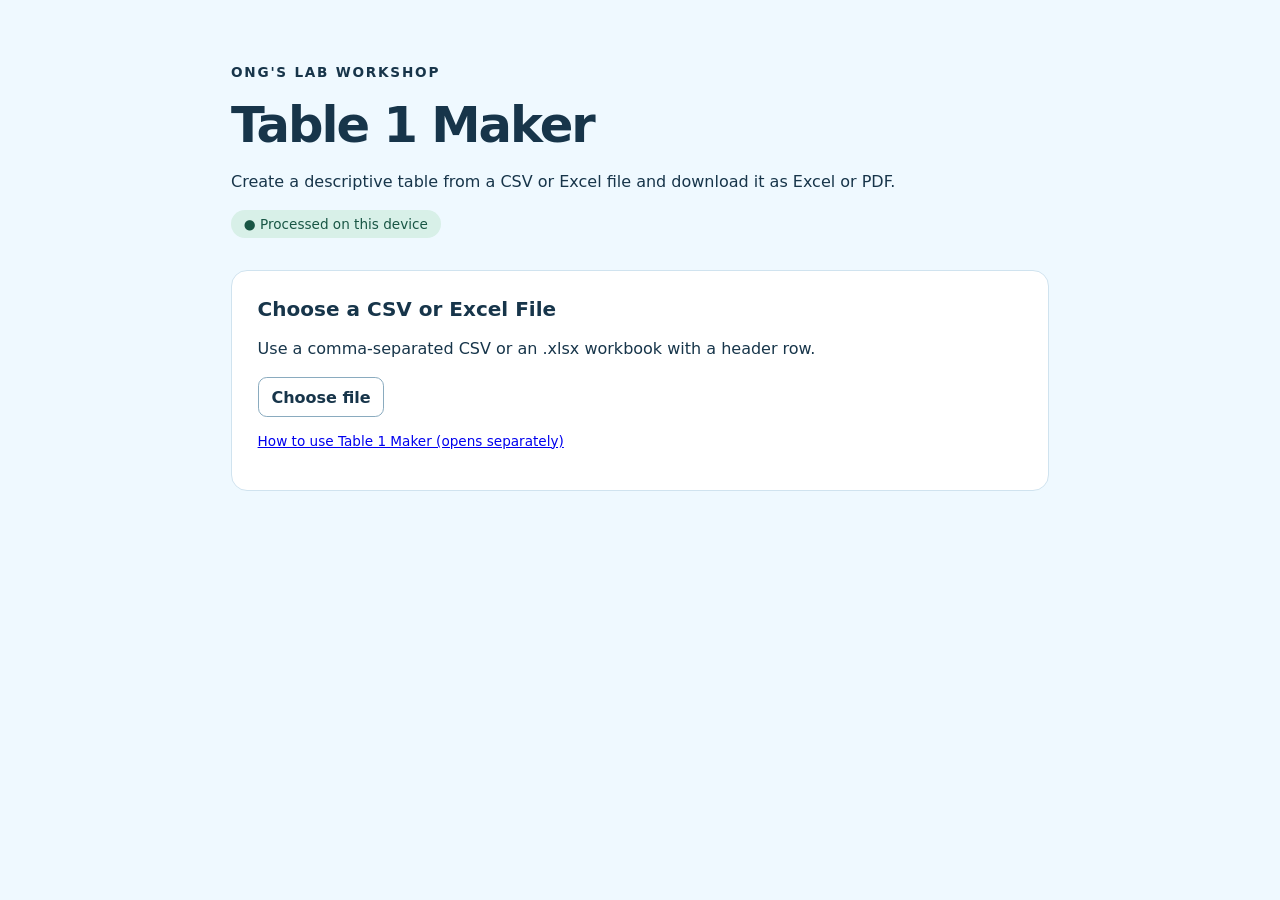
<file: index.html>
<!doctype html>
<html lang="en">
<head>
  <meta charset="utf-8">
  <title>Table 1 Maker</title>
  <meta http-equiv="refresh" content="0; url=./table1-github-preview/">
</head>
<body>
  <a href="./table1-github-preview/">Open Table 1 Maker</a>
</body>
</html>
</file>
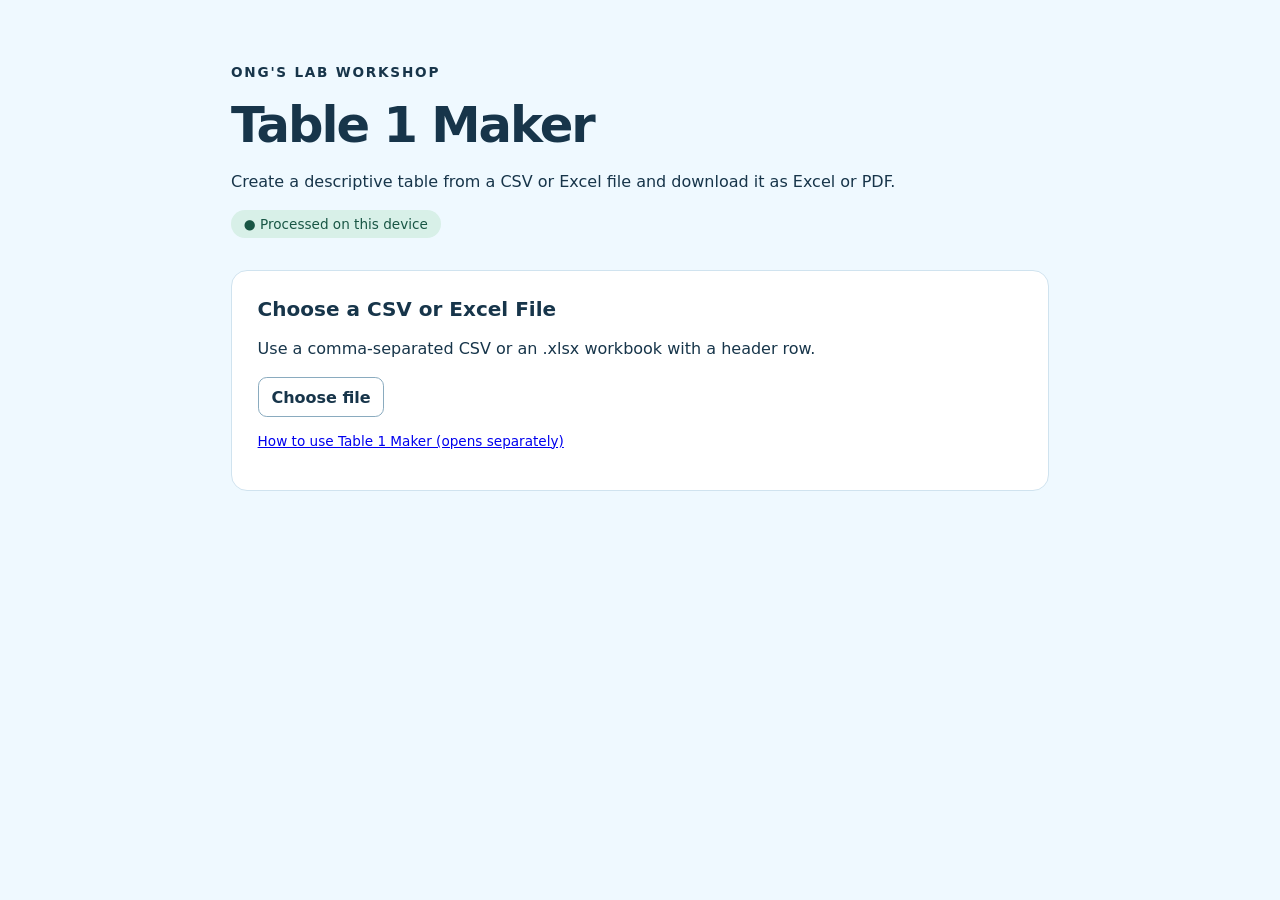
<file: table1-github-preview/index.html>
<!doctype html>
<html lang="en">
<head>
  <meta charset="utf-8">
  <meta name="viewport" content="width=device-width, initial-scale=1">
  <meta http-equiv="Content-Security-Policy"
        content="default-src 'none'; script-src 'self'; style-src 'self'; connect-src 'none'; form-action 'none'; base-uri 'none'">
  <title>Table 1 Maker</title>
  <link rel="stylesheet" href="style.css">
  <link rel="stylesheet" href="table-layout.css">
  <script defer src="vendor/jszip.min.js"></script>
  <script defer src="vendor/pdf-lib.min.js"></script>
  <script defer src="engine.js"></script>
  <script defer src="excel-input.js"></script>
  <script defer src="app.js"></script>
</head>
<body>
  <main>
    <header>
      <p class="eyebrow">ONG'S LAB WORKSHOP</p>
      <h1>Table 1 Maker</h1>
      <p>Create a descriptive table from a CSV or Excel file and download it as Excel or PDF.</p>
      <span class="badge">● Processed on this device</span>
    </header>

    <section>
      <h2>Choose a CSV or Excel File</h2>
      <p>Use a comma-separated CSV or an .xlsx workbook with a header row.</p>
      <div class="actions">
        <label class="picker">
          Choose file
          <input id="file" type="file" accept=".csv,.xlsx">
        </label>
        <button id="clear" type="button" hidden>Clear data</button>
      </div>
      <p id="status" role="status"></p>
      <p id="error" role="alert"></p>
      <div id="worksheet-picker"></div>
      <p class="small"><a href="instructions.html" target="_blank" rel="noopener">How to use Table 1 Maker (opens separately)</a></p>
    </section>

    <section id="settings" hidden>
      <p id="step-counter" class="eyebrow"></p>
      <h2 id="step-title" tabindex="-1"></h2>
      <p id="step-help"></p>
      <p id="step-error" role="alert"></p>
      <div id="step-content"></div>
      <div class="actions wizard-actions">
        <button id="back" type="button">Back</button>
        <button id="next" type="button" class="primary">Continue</button>
      </div>
    </section>

    <section id="results" hidden>
      <h2>Preview and download</h2>
      <div class="actions">
        <button id="excel" type="button" class="primary">Download Excel</button>
        <button id="pdf" type="button">Download PDF</button>
        <button id="edit" type="button">Edit table settings</button>
      </div>
      <div class="scroll">
        <table>
          <caption id="caption"></caption>
          <thead><tr></tr></thead>
          <tbody id="rows"></tbody>
        </table>
      </div>
      <p id="notes" class="small"></p>
    </section>
  </main>
</body>
</html>
</file>
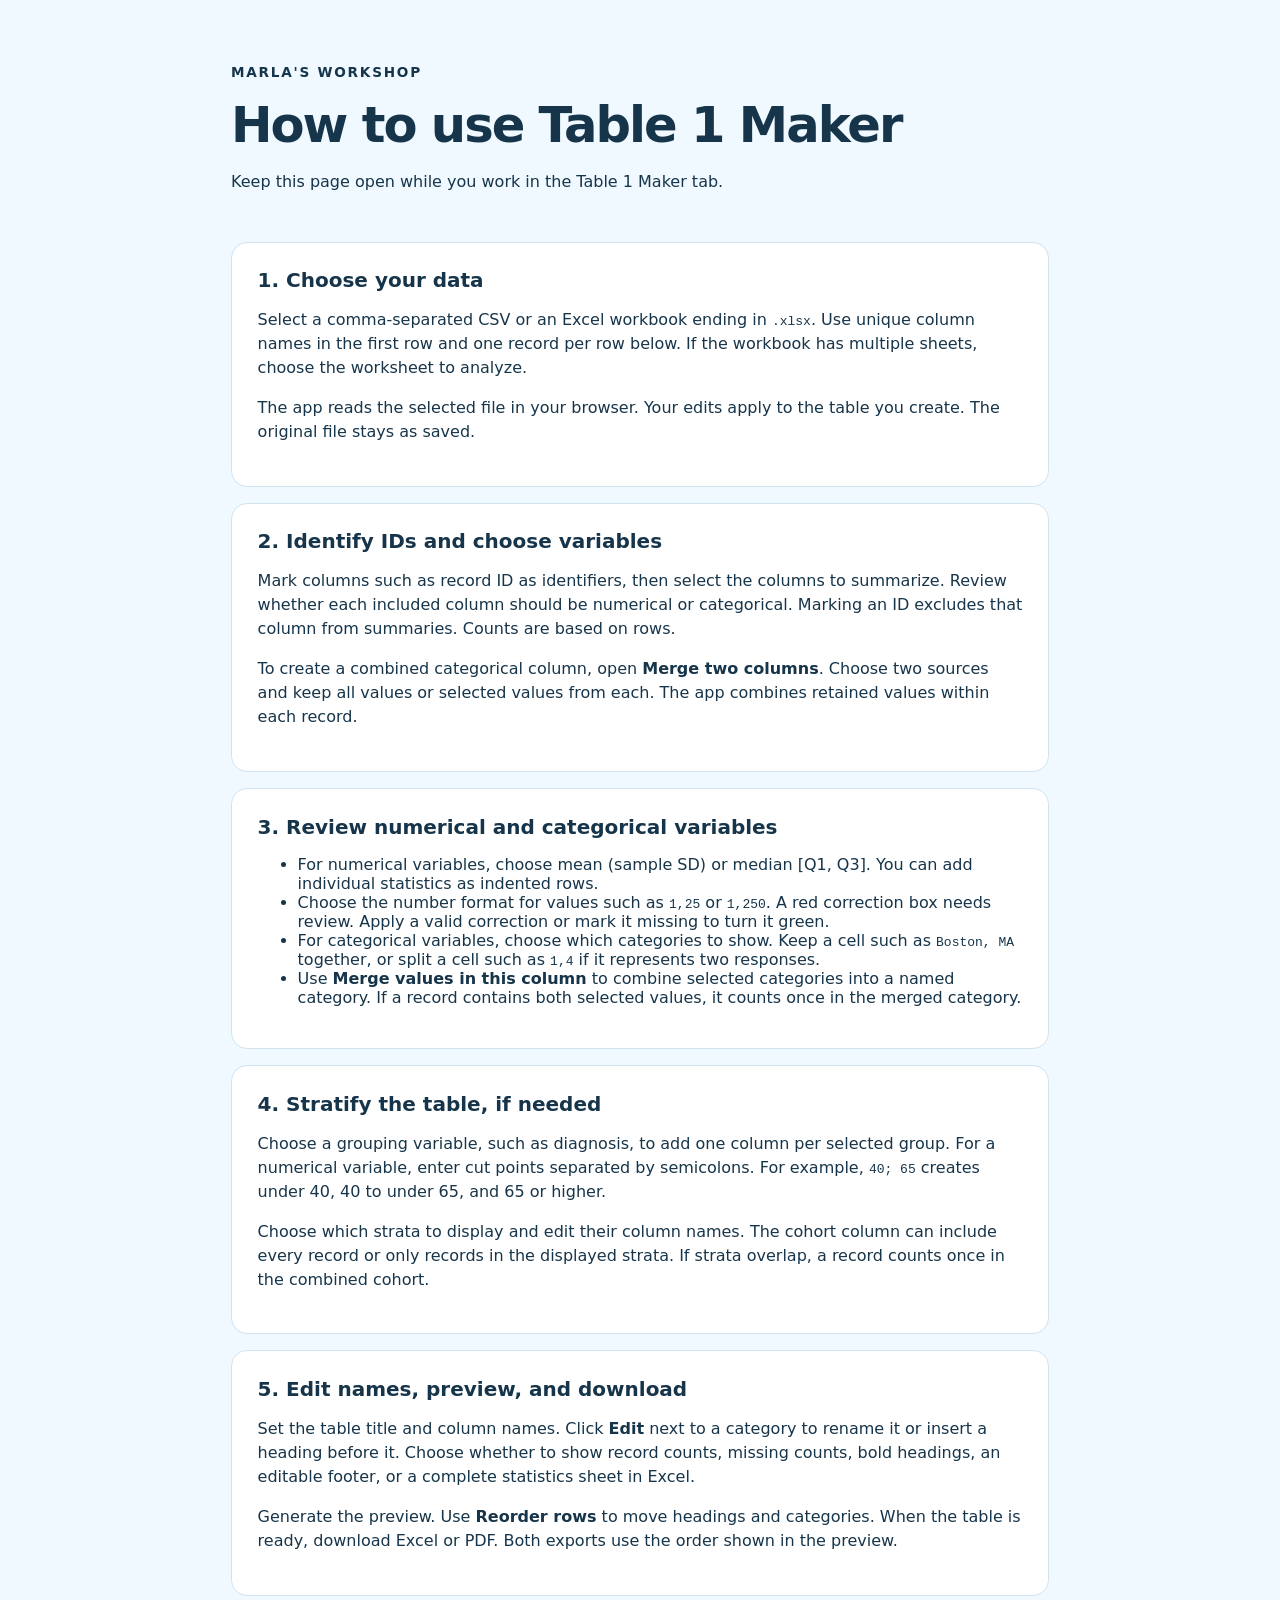
<file: table1-github-preview/instructions.html>
<!doctype html>
<html lang="en">
<head>
  <meta charset="utf-8">
  <meta name="viewport" content="width=device-width, initial-scale=1">
  <meta http-equiv="Content-Security-Policy"
        content="default-src 'none'; style-src 'self'; connect-src 'none'; form-action 'none'; base-uri 'none'">
  <title>How to use Table 1 Maker</title>
  <link rel="stylesheet" href="style.css">
</head>
<body>
  <main>
    <header>
      <p class="eyebrow">MARLA'S WORKSHOP</p>
      <h1>How to use Table 1 Maker</h1>
      <p>Keep this page open while you work in the Table 1 Maker tab.</p>
    </header>

    <section>
      <h2>1. Choose your data</h2>
      <p>Select a comma-separated CSV or an Excel workbook ending in <code>.xlsx</code>.
        Use unique column names in the first row and one record per row below.
        If the workbook has multiple sheets, choose the worksheet to analyze.</p>
      <p>The app reads the selected file in your browser. Your edits apply to the table you create.
        The original file stays as saved.</p>
    </section>

    <section>
      <h2>2. Identify IDs and choose variables</h2>
      <p>Mark columns such as record ID as identifiers, then select the columns to summarize.
        Review whether each included column should be numerical or categorical.
        Marking an ID excludes that column from summaries. Counts are based on rows.</p>
      <p>To create a combined categorical column, open <strong>Merge two columns</strong>.
        Choose two sources and keep all values or selected values from each.
        The app combines retained values within each record.</p>
    </section>

    <section>
      <h2>3. Review numerical and categorical variables</h2>
      <ul>
        <li>For numerical variables, choose mean (sample SD) or median [Q1, Q3].
          You can add individual statistics as indented rows.</li>
        <li>Choose the number format for values such as <code>1,25</code> or <code>1,250</code>.
          A red correction box needs review. Apply a valid correction or mark it missing to turn it green.</li>
        <li>For categorical variables, choose which categories to show. Keep a cell such as
          <code>Boston, MA</code> together, or split a cell such as <code>1,4</code> if it represents
          two responses.</li>
        <li>Use <strong>Merge values in this column</strong> to combine selected categories into a named category.
          If a record contains both selected values, it counts once in the merged category.</li>
      </ul>
    </section>

    <section>
      <h2>4. Stratify the table, if needed</h2>
      <p>Choose a grouping variable, such as diagnosis, to add one column per selected group.
        For a numerical variable, enter cut points separated by semicolons.
        For example, <code>40; 65</code> creates under 40, 40 to under 65, and 65 or higher.</p>
      <p>Choose which strata to display and edit their column names. The cohort column can include
        every record or only records in the displayed strata. If strata overlap, a record counts once
        in the combined cohort.</p>
    </section>

    <section>
      <h2>5. Edit names, preview, and download</h2>
      <p>Set the table title and column names. Click <strong>Edit</strong> next to a category
        to rename it or insert a heading before it. Choose whether to show record counts, missing counts,
        bold headings, an editable footer, or a complete statistics sheet in Excel.</p>
      <p>Generate the preview. Use <strong>Reorder rows</strong> to move headings and categories.
        When the table is ready, download Excel or PDF. Both exports use the order shown in the preview.</p>
    </section>
  </main>
</body>
</html>
</file>
<file: table1-github-preview/style.css>
:root{font-family:system-ui,sans-serif;color:#17354a;background:#eff9ff;color-scheme:light}
*{box-sizing:border-box}
main{max-width:850px;margin:auto;padding:2rem 1rem}
header,section{margin-bottom:1rem}
header{padding:.5rem 0 1rem}
h1{font-size:clamp(2rem,7vw,3.1rem);letter-spacing:-.04em;margin:.2rem 0}
h2{margin:0 0 .65rem;font-size:1.25rem}
p{line-height:1.5}
.eyebrow,.badge,.small,footer{font-size:.85rem}
.eyebrow{letter-spacing:.13em;font-weight:700}
.badge{display:inline-block;background:#d8f0e8;color:#195645;border-radius:2rem;padding:.4rem .8rem}
section{padding:clamp(1rem,4vw,1.6rem);border:1px solid #d0e3ef;background:#fff;border-radius:1rem}
button,.picker{display:inline-block;font:inherit;font-weight:600;border:1px solid #8aabbf;background:white;color:#17354a;border-radius:.55rem;padding:.6rem .8rem;cursor:pointer}
button.primary{background:#18557b;color:white;border-color:#18557b}
button:disabled{opacity:.55;cursor:wait}
button:hover,.picker:hover{box-shadow:0 0 0 2px #d0e3ef}
:focus-visible,.picker:focus-within{outline:3px solid #2b80ae;outline-offset:2px}
.picker input{position:absolute;width:1px;height:1px;opacity:0}
.actions{display:flex;flex-wrap:wrap;gap:.6rem}
#status:empty,#error:empty{display:none}
#error{color:#a22828;overflow-wrap:anywhere}
#variables{margin-bottom:1rem}
.variable{display:flex;justify-content:space-between;align-items:center;gap:1rem;border-top:1px solid #dbe8f0;padding:.55rem 0}
.variable span{overflow-wrap:anywhere}
select,input[type=text]{font:inherit;padding:.4rem;border:1px solid #8aabbf;border-radius:.35rem;color:inherit;background:#fff;max-width:100%}
.scroll{overflow:auto}
table{width:100%;border-collapse:collapse;margin-top:1rem;text-align:left}
caption{text-align:left;font-weight:bold;font-size:1.15rem;padding:.7rem 0}
th,td{padding:.55rem .7rem;border-bottom:1px solid #dbe8f0;overflow-wrap:anywhere}
thead{background:#eaf6fc}
td.indent{padding-left:1.7rem}
[hidden]{display:none!important}
.wizard-actions { margin-top: 1rem; }

.wizard-field {
    display: grid;
    gap: .3rem;
    margin: .65rem 0;
    max-width: 30rem;
    overflow-wrap: anywhere;
}

.check-row {
    display: flex;
    gap: .55rem;
    align-items: baseline;
    margin: .45rem 0;
    overflow-wrap: anywhere;
}

.variable-card, .correction {
    border: 1px solid #d0e3ef;
    border-radius: .65rem;
    padding: .9rem;
    margin: .8rem 0;
}

.variable-card h3 { margin-top: 0; }

#step-error {
    color: #a22828;
    overflow-wrap: anywhere;
}

#step-error:empty { display: none; }

tbody th { text-align: left; }

#results caption,
#results table th {
    font-weight: 400;
}

#results.bold-table-headings caption,
#results.bold-table-headings table th {
    font-weight: 700;
}

#results td.indent {
    padding-left: 2.75rem;
}
</file>
<file: table1-github-preview/table-layout.css>
#results th.subheading {
    padding-left: 1.6rem;
}

#results td.deep-indent {
    padding-left: 3.9rem;
}

#notes {
    white-space: pre-wrap;
    overflow-wrap: anywhere;
}

.wizard-field textarea {
    width: 100%;
    padding: .5rem;
    border: 1px solid #8aabbf;
    border-radius: .35rem;
    font: inherit;
    color: inherit;
    resize: vertical;
}

.correction.correction-pending {
    border: 2px solid #b42318;
}

.correction.correction-resolved {
    border: 2px solid #16734a;
}

.correction-pending .correction-status {
    color: #b42318;
}

.correction-resolved .correction-status {
    color: #16734a;
}
</file>
